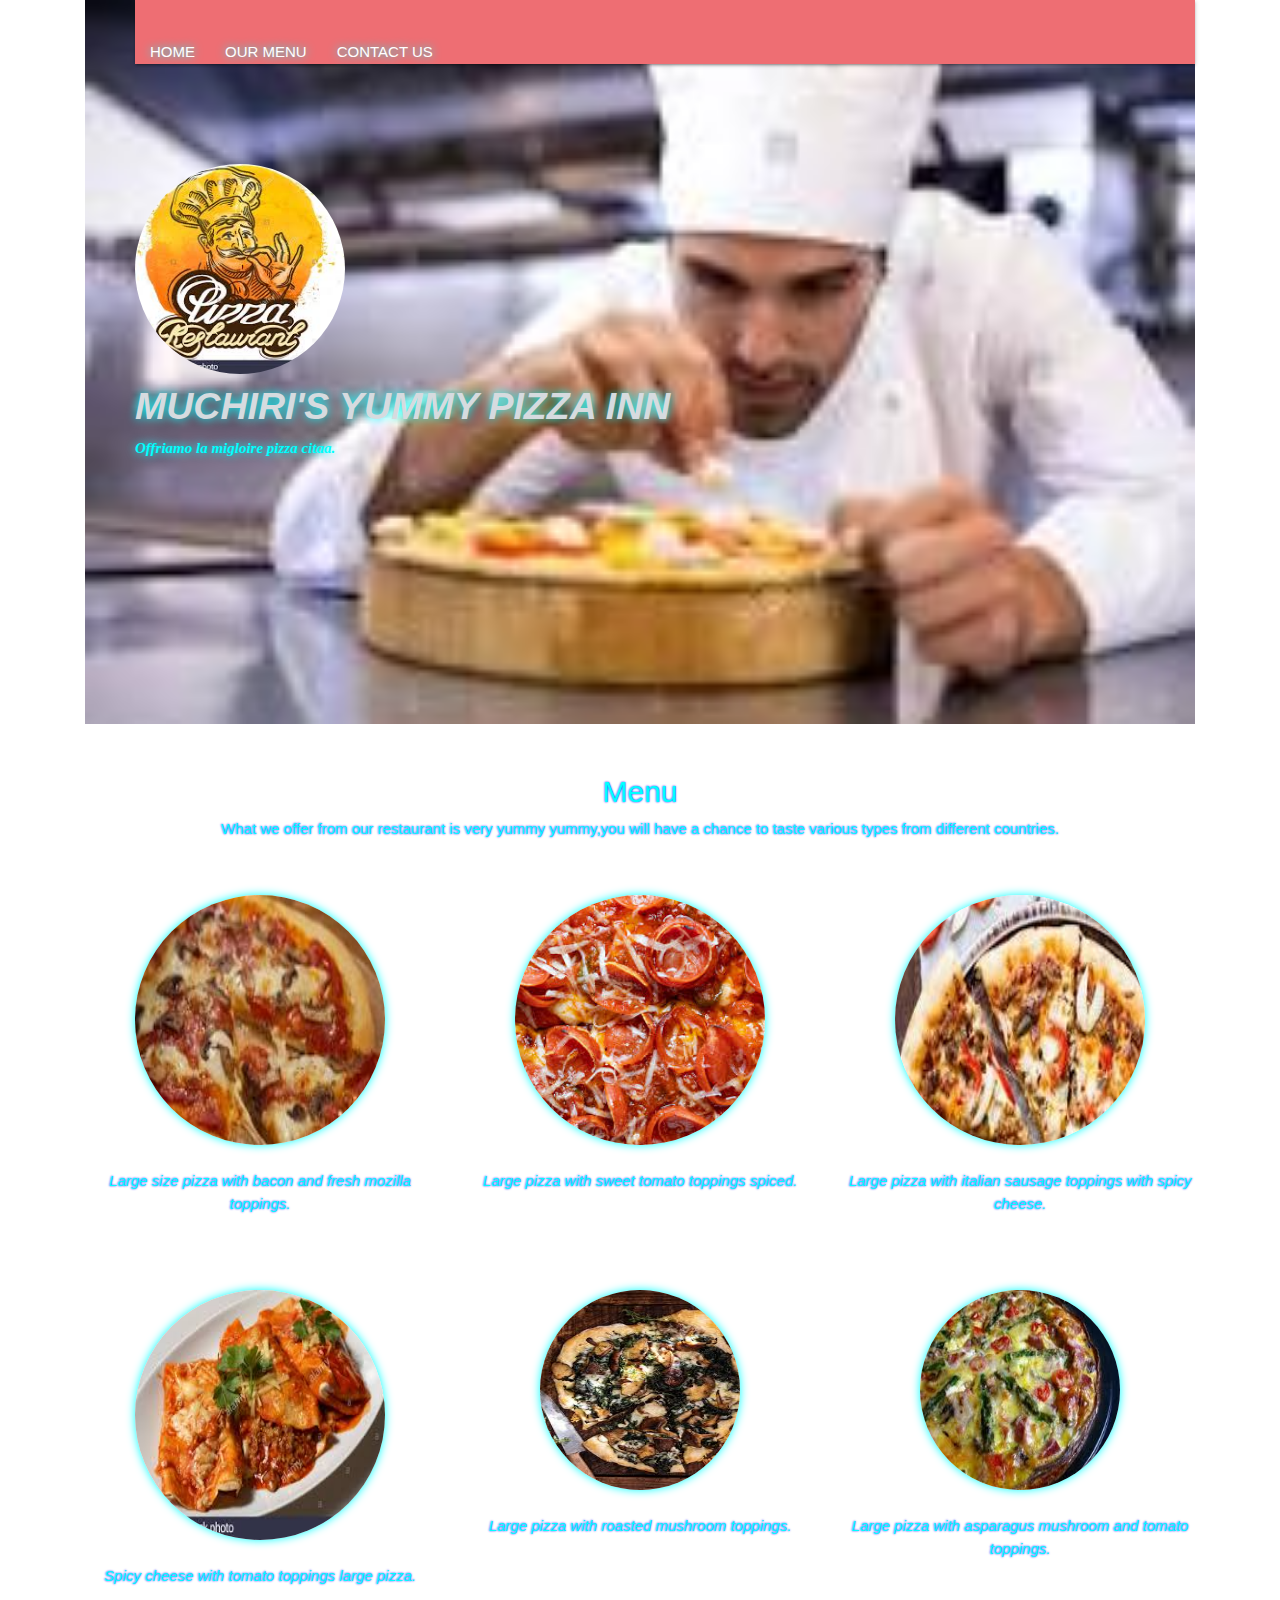
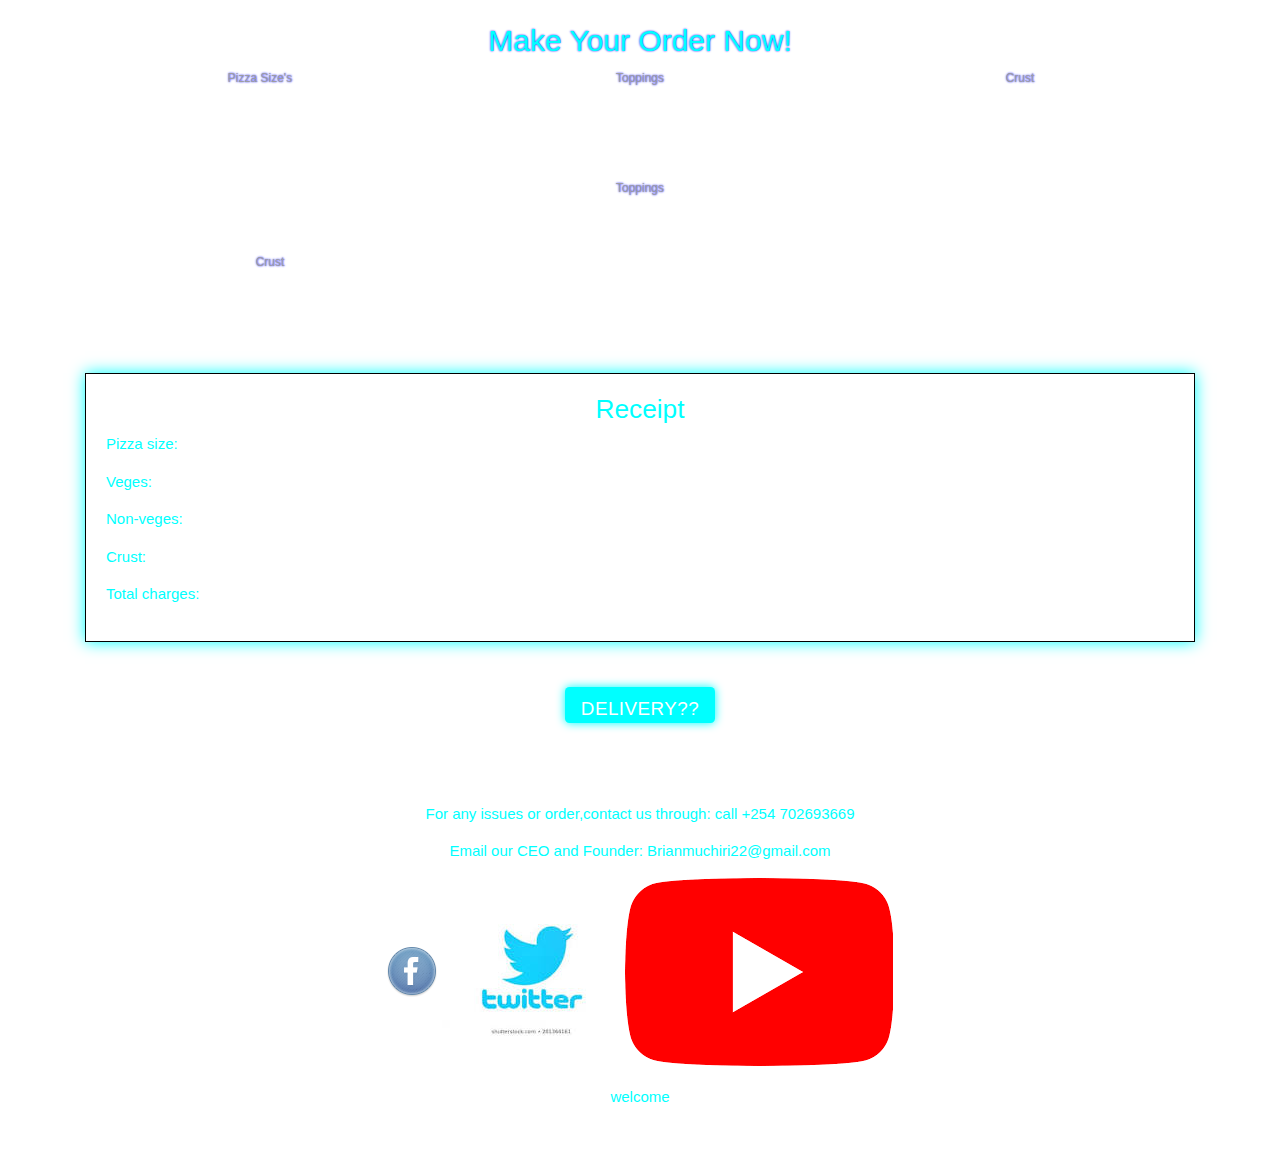
<file: menu.html>
<!DOCTYPE html>
<html lang="en">

<head>
    <meta charset="UTF-8">
    <meta name="viewport" content="width=device-width, initial-scale=1.0">
    <meta http-equiv="X-UA-Compatible" content="ie=edge">
    <title>pizza-inn</title>
    <link rel="stylesheet" href="css/materialize.css">
    <link rel="stylesheet" href="css/bootstrap.css">
    <link rel="stylesheet" href="css/styles.css">

</head>

<body class="container">
    <div class="overlay">
        <div class="clap">
            <nav class="greatnav">
                <ul>
                    <li><a href="index.html">Home</a></li>

                    <li> <a href="menu.html"> Our Menu</a></li>

                    <li> <a href="contact.html">Contact Us</a></li>

                </ul>
            </nav>
            <div class="logo">
                    <img src="css/images/muchiri's pizza inn.jpeg" alt="logo" width="210" height="210" id="log1">

                <h1>MUCHIRI'S YUMMY PIZZA INN</h1>
                <p id="state">Offriamo la migloire pizza citaa.</p>
            </div>
        </div>

        <div class="menu">
            <h2>Menu</h2>

            <p>What we offer from our restaurant is very yummy yummy,you will have a chance to taste various types from different countries.</p>


            <div class="row pass">
                <div class="col-md-4">
                    <img src="css/images/bacon and fresh mozilla.jpeg" alt="" width="250" height="250" id="piz1">
                    <p id="par1">Large size pizza with bacon and fresh mozilla toppings.</p>
                </div>

                <div class="col-md-4">
                    <img src="css/images/images (1).jpeg" alt="" width="250" height="250" id="piz2">
                    <p id="par2">Large pizza with sweet tomato toppings spiced. </p>
                </div>

                <div class="col-md-4">
                    <img src="css/images/italian sausage  pizza.jpeg" alt="" width="250" height="250" id="piz3">
                    <p id="par3">Large pizza with italian sausage toppings with spicy cheese.</p>
                </div>

            </div>
            <div class="row fail">
                <div class="col-md-4">
                    <img src="css/images/spicy cheese.jpeg" alt="" width="250" height="250" id="piz4">
                    <p id="par4">Spicy cheese with tomato toppings large pizza.</p>
                </div>

                <div class="col-md-4">
                    <img src="css/images/roasted mushroom.jpeg" alt="" width="200" height="200" id="piz5">
                    <p id="par5">Large pizza with  roasted mushroom toppings.</p>
                </div>

                <div class="col-md-4">
                    <img src="css/images/asparagus mushroom.jpeg" alt="" width="200" height="200" id="piz6">
                    <p id="par6">Large pizza with asparagus mushroom and tomato toppings.</p>
                </div>

            </div>

            <div class="order">
                <h2>Make Your Order Now!</h2>

                <form id="charge">
                    <div class="row">
                        <div class="col-md-4">
                            <label for="">Pizza Size's</label>
                            <br>
                            <select name="" id="piz">
                        
                        <option value="Size">SELECT PIZZA</option>
                        <option value="Small">Small Ksh.500</option>
                        <option value="Medium">Medium Ksh. 800</option>
                        <option value="Large">Large Ksh. 1200</option>

                    </select>
                        </div>
                        <br><br>

                        <div class="col-md-4">
                            <label for="">Toppings</label>
                            <br>
                            <select name="" id="topveg">

                            <option value="">VEG</option>
                            <option value="Mushrooms">Mushrooms ksh. 200</option>
                            <option value="Onions">Onions ksh. 200</option>
                            <option value="Capsicum">Capsicum ksh.200</option>
                            
                        </select>

                            <select name="" id="topnoveg">
                                
                            <option value="">NON VEG</option>
                            <option value="Chicken">Chicken ksh. 300</option>
                            <option value="Sausage">Sausage ksh. 300</option>
                            <option value="Bacon">Bacon ksh. 300</option>
                        </select>
                        </div>

                        <br><br>

                        <div class="col-md-4">

                            <label for="">Crust</label>
                            <br>

                            <select name="Crust" id="crus">

                            <option value="Crust">CRUST</option>
                            <option value="Crispy">Crispy ksh. 110</option>
                            <option value="Stuffed">Stuffed ksh. 110</option>
                            <option value="Gluten-free">Gluten free ksh. 70</option>

                        </select>
                        </div>
                    </div>
                    <br><br
                     
                        <div class="col-md-4">
                            <label for="">Toppings</label>
                            <br>
                            <select name="" id="topveg">

                            <option value="">VEG</option>
                            <option value="Mushrooms">Mushrooms ksh. 200</option>
                            <option value="Onions">Onions ksh. 200</option>
                            <option value="Capsicum">Capsicum ksh.200</option>
                            
                        </select>

                            <select name="" id="topnoveg">
                                
                            <option value="">NON VEG</option>
                            <option value="Chicken">Chicken ksh. 300</option>
                            <option value="Sausage">Sausage ksh. 300</option>
                            <option value="Bacon">Bacon ksh. 300</option>
                        </select>
                        </div>

                        <br><br>

                        <div class="col-md-4">

                            <label for="">Crust</label>
                            <br>

                            <select name="Crust" id="crus">

                            <option value="Crust">CRUST</option>
                            <option value="Crispy">Crispy ksh. 110</option>
                            <option value="Stuffed">Stuffed ksh. 110</option>
                            <option value="Gluten-free">Gluten free ksh. 70</option>

                        </select>
                        </div>
                    </div>
                    <br><br
                    class="btn  btn-rounded waves-effect btn-lg" value="Order!!" id="order1">
                </form>


            </div>
        </div>
        <div class="over">
            <h3>Receipt</h3>
            <p id="sz">Pizza size:</p>
            <p id="vgs">Veges:</p>
            <p id="nvgs">Non-veges:</p>
            <p id="cr">Crust:</p>
            <p id="tc">Total charges:</p>
        </div>
        <br><br>

        <div class="order2">
            <input type="submit" class="btn  btn-rounded waves-effect btn-lg" value="Delivery??" id="order2">
        </div>


        <footer>
            <p>For any issues or order,contact us through: call +254 702693669</p>
            <p>Email our CEO and Founder: Brianmuchiri22@gmail.com</p>

            <a href="https://www.facebook.com"><img src="css/images/facebook.png" alt="fb" id="img8"></a>
            <a href="https://twitter.com/home"><img src="css/images/twitter.jpeg" alt="twit" id="img9"></a>
            <a href="https://www.youtube.com/watch?v=f9Slq2ck7xQ"><img src="css/images/Youtube.png" alt="u-tube" id="img10"></a>
            <p>welcome</p>
        </footer>

    </div>
    </div>
    <script src="js/jquery-3.4.1.js"></script>
    <script src="js/yummy.js"></script>
</body>

</html>
</file>
<file: css/styles.css>
body {
    color: aqua;
}

.container {
    position: absolute !important;
    top: 0 !important;
    bottom: 0 !important;
    right: 0 !important;
    left: 0 !important;
    background-color:!important;
    background-size: cover !important;
    background-repeat: no-repeat !important;
    width: 100%;
    height: 100%;
}

#overlay {
    position: fixed;
    top: 0;
    bottom: 0;
    right: 0;
    left: 0;
    background-color: rgba(0, 0, 0, 0.5);
    overflow: auto;
    width: 100%;
    height: 100%
}

.intro {
    background-image: url("/css/images/pizza.jpeg");
    background-size: cover;
    background-repeat: no-repeat;
    background-color: rgba(0, 0, 0, 0.5);
    background-position: center center center center;
    padding-bottom: 300px;
}

h1 {
    font-weight: bolder;
    font-style: italic;
    font-family: 'Lucida Sans', 'Lucida Sans Regular', 'Lucida Grande', 'Lucida Sans Unicode', Geneva, Verdana, sans-serif !important;
    padding-top: 10px;
    color: #D6DBDF;
    text-shadow: 0 0 10px aqua;
}

.greatnav {
    padding-top: 20px;
    text-align: left;
    text-decoration: none;
    right: 0;
    left: 0;
    z-index: 3;
}

li {
    list-style-type: none;
    display: inline-block;
}

li>a {
    text-decoration: none;
    padding: 15px;
    margin: 0;
    display: block;
    text-transform: uppercase;
    color: #D0D3D4;
    text-shadow: 0 0 10px aqua;
}

a:hover {
    box-shadow: 0 0 10px aqua;
    color: #E6B0AA;
    text-decoration: none;
}

.logo {
    padding-top: 100px;
}

#log1 {
    border-radius: 50%;
}

#state {
    font-weight: bolder;
    font-style: italic;
    font-family: cursive;
    text-shadow: 0 0 10px aqua;
}

.branch,
.histo,
.award {
    text-shadow: 0 0 2px #BDC3C7;
    text-align: center;
    padding-top: 30px;
    padding-bottom: 50px;
}

#img1,
#img4 {
    border-radius: 50%;
}

.rest {
    padding-top: 30px;
}

#img5,
#img6,
#img7,
#pic1,
#pic2,
#pic3 {
    border: hidden;
    box-shadow: 0 0 10px aqua;
}

footer {
    text-align: center;
    padding-top: 70px;
    padding-bottom: 30px;
    margin: 10px 10px 10px 10px;
}

#img8,
#img9,
#img10 {
    padding-bottom: 20px;
}

.picha {
    text-align: center;
}

textarea {
    resize: none;
}

form {
    text-align: center;
}

button {
    color:red !important;
}

.jaza {
    display: none;
}

.pass {
    padding-bottom: 40px;
}

#piz1,
#piz2,
#piz3,
#piz4,
#piz5,
#piz6 {
    border-radius: 50%;
    box-shadow: 0 0 10px aqua;
}

.clap {
    background-image: url("/css/images/chef.jpeg");
    background-size: cover;
    background-repeat: no-repeat;
    background-color: rgba(0, 0, 0, 0.5);
    padding-bottom: 250px;
    padding-left: 50px;
}

.menu {
    text-align: center;
    padding-bottom: 50px;
    padding-top: 50px;
    text-shadow: 0 0 2px blue;
}

#par1,
#par2,
#par3,
#par4,
#par5,
#par6 {
    padding-top: 25px;
    font-style: italic;
    color: aqua;
}

#pic1:hover,
#pic2:hover,
#pic3:hover {
    -ms-transform: scale(1.5);
    -webkit-transform: scale(1.5);
    transform: scale(1.5);
    width: 170px;
}

#img1:hover,
#img2:hover,
#img3:hover,
#img4:hover {
    -ms-transform: scale(1.5);
    -webkit-transform: scale(1.5);
    transform: scale(1.5);
    width: 170px;
}

.para,
.para1,
.para2,
.para3 {
    padding-top: 50px;
    display: none;
    font-style: italic;
    color: #F7DC6F;
}

.choice {
    padding-top: 30px;
}

.deliver {
    background-image: url("/css/images/delivery.png");
    background-size: cover;
    background-repeat: no-repeat;
    background-color: rgba(0, 0, 0, 0.5);
    padding-bottom: 250px;
    padding-left: 50px;
}

#order1 {
    background-color: aqua !important;
    box-shadow: 0 0 10px aqua;
}

#order2 {
    background-color: aqua !important;
    box-shadow: 0 0 10px aqua;
}

.order2 {
    text-align: center;
}

select {
    box-shadow: 0 0 10px aqua;
}

.over {
    border: 1px solid black;
    padding: 20px 20px 20px 20px;
    box-shadow: 0 0 15px aqua;
}

h3 {
    text-align: center;
}

.pass {
    padding-top: 40px;
}

#piz1:hover,
#piz2:hover,
#piz3:hover,
#piz4:hover,
#piz5:hover,
#piz6:hover {
    -ms-transform: scale(1.5);
    -webkit-transform: scale(1.5);
    transform: scale(1.5);
}
</file>
